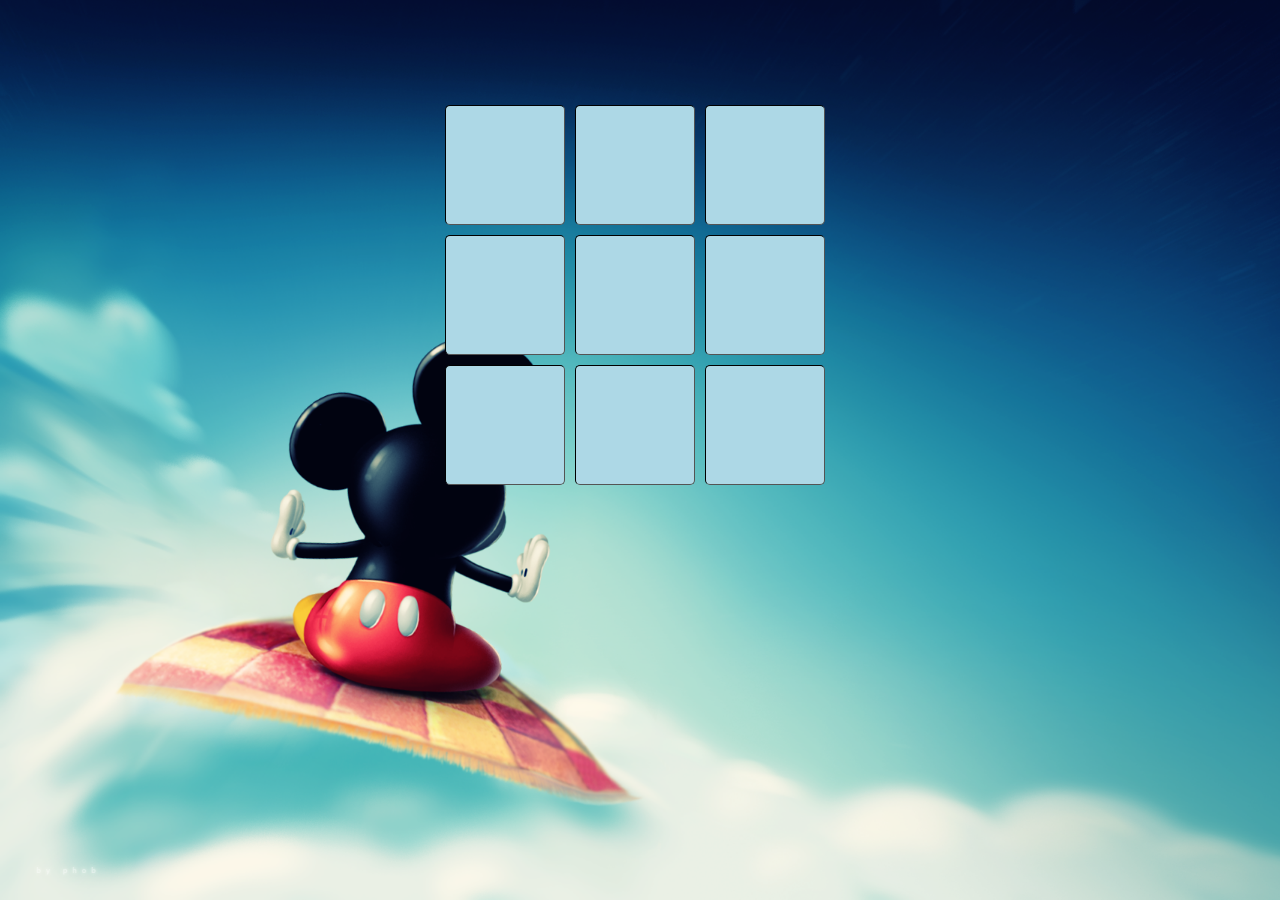
<file: index.html>
<html>
    <head>
        <title>Tik Tak Tok Game</title>
        <link href="style.css" type="text/css" rel="stylesheet" />
    </head>
    <body>
        <article id="article1"></article>
        <section id="games">
            <div id="A1" class="square" onclick="insert(this.id)"></div>
            <div id="A2" class="square" onclick="insert(this.id)"></div>
            <div id="A3" class="square" onclick="insert(this.id)"></div>
            <div id="A4" class="square" onclick="insert(this.id)"></div>
            <div id="A5" class="square" onclick="insert(this.id)"></div>
            <div id="A6" class="square" onclick="insert(this.id)"></div>
            <div id="A7" class="square" onclick="insert(this.id)"></div>
            <div id="A8" class="square" onclick="insert(this.id)"></div>
            <div id="A9" class="square" onclick="insert(this.id)"></div>
        </section>
        
        <script src="script.js"></script>
    </body>
</html>
</file>
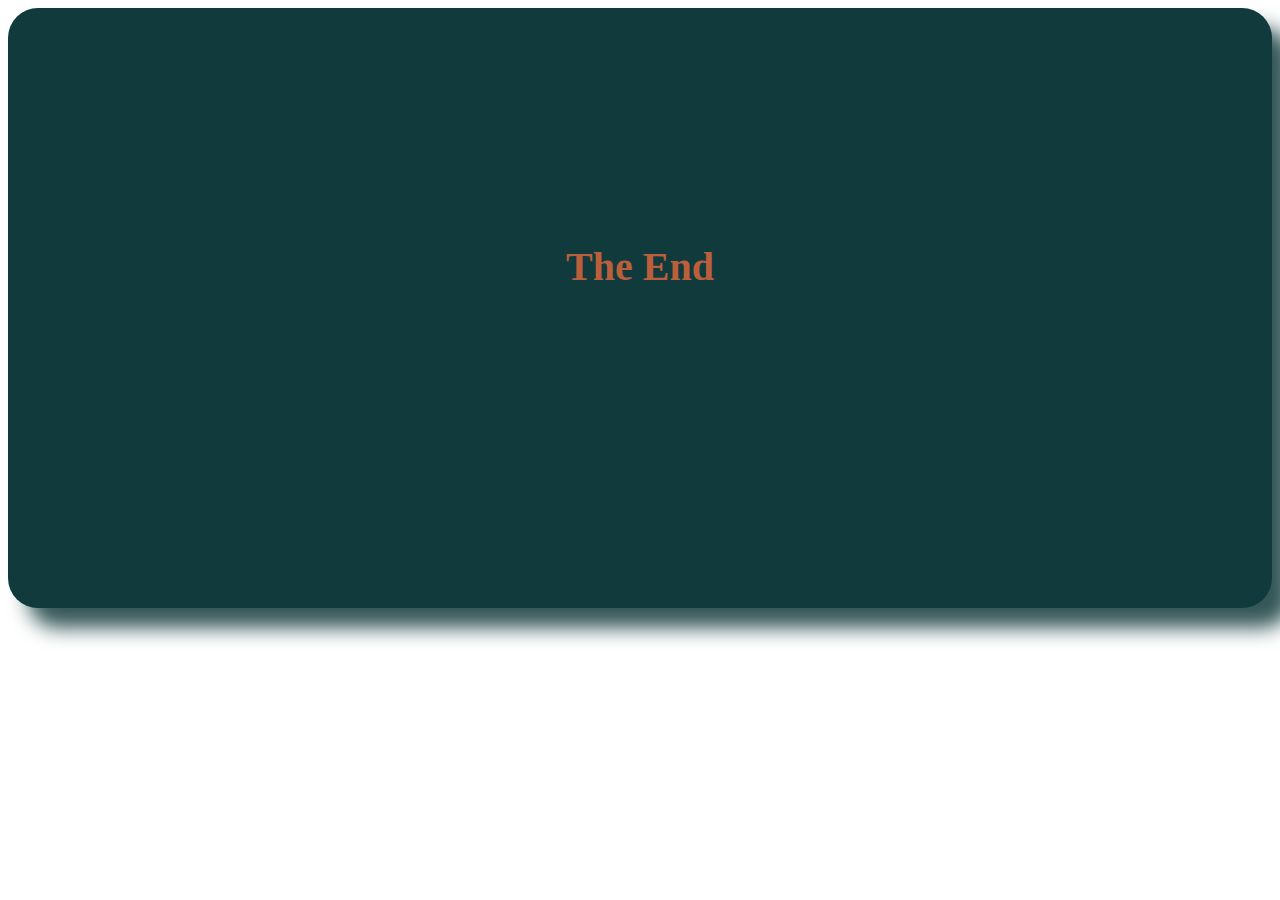
<file: end.html>
<!DOCTYPE html>
<html>
<head>
<title>Game</title>
<link rel="stylesheet" type="text/css" href="end.css">

</head>
<body>
	<section id="end" style="font-size:90"><br><br><br><br><br>
	The End
	</section>
</body>
</html>
</file>
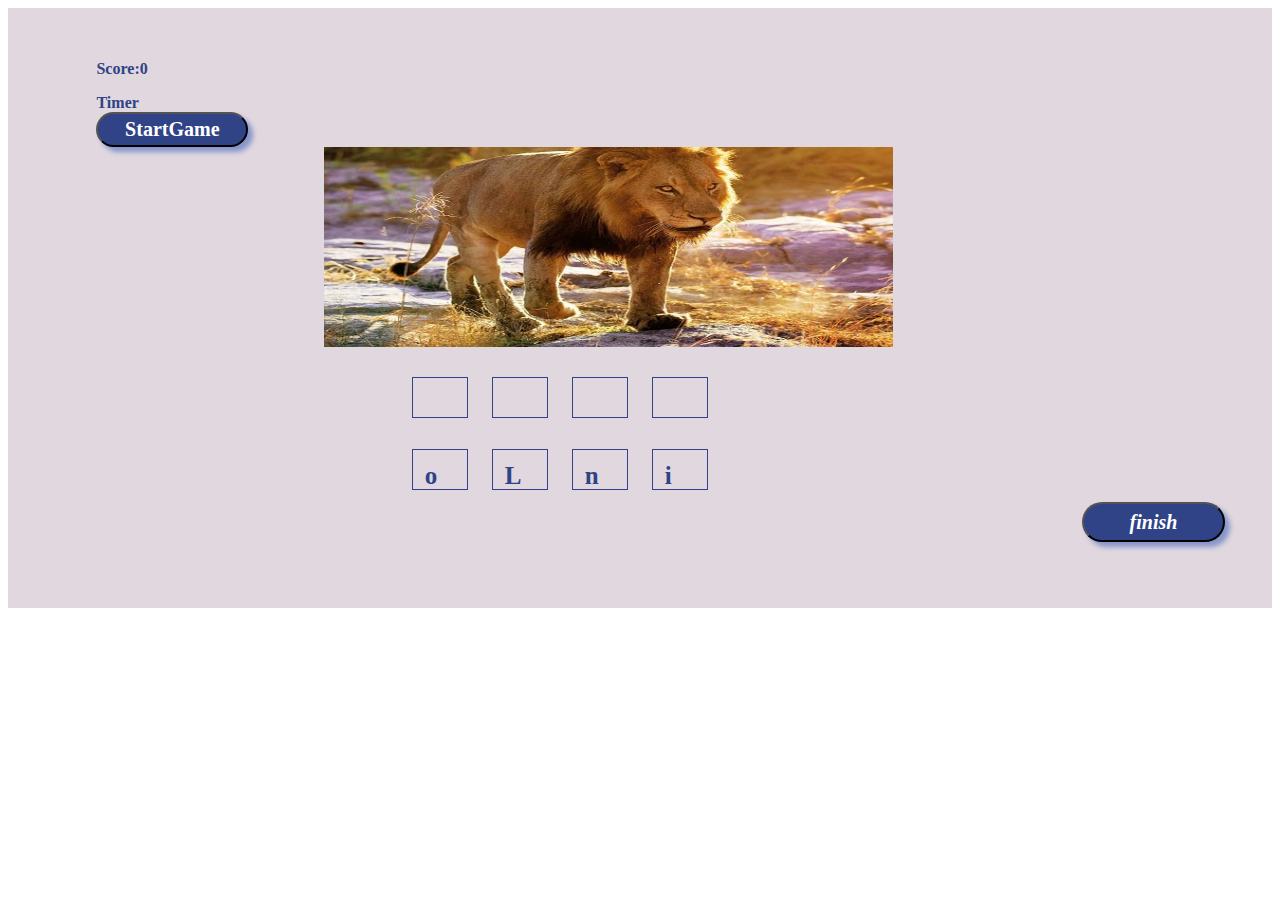
<file: game.htm>
<!DOCTYPE html>
<html>
<head>
<title>Games</title>
    <link rel='stylesheet' href='game.css'/>
<!--meta http-equiv="refresh" content="50;URL='Registr.html'"-->


</head>
<body>
<section id="container">
<br><br>
<p style="margin-left:7%;color:#2f4386;;font-weight:bold;"><b>Score:</b><text id="score001" >0</text></p>

<div id="timer"style="margin-left:7% ;color:#2f4386;font-weight:bold;"><b>Timer</b></div>
<button onclick="timerfun(15,'timer')" style="margin-left:7%;font-weight:bold;" id="start">StartGame</button>
<div id="content" style="margin-left:25%">


<div style="width:60%;height:200px"><img src="img/lion1.jpg" style="width:100%;height:200px"></div><br>
<div style="margin-left:8%">
<div class="box001" ondrop="drop006(event)" ondragover="allowDrop001(event)" id="place001"></div>
<div class="box001" ondrop="drop007(event)" ondragover="allowDrop002(event)" id="place002"></div>
<div class="box001" ondrop="drop008(event)" ondragover="allowDrop003(event)" id="place003"></div>
<div class="box001" ondrop="drop009(event)" ondragover="allowDrop004(event)" id="place004"></div>
</div>
<br><br><br><br>
<div style="margin-left:8%">
<div class="box002" ondrop="drop003(event)">
<div ondragstart="dragstart003(event)" draggable="true" id="target003" >o</div>
</div>
<div class="box002" ondrop="drop001(event)">
<div ondragstart="dragstart001(event)" draggable="true" id="target001" >L</div>
</div>
<div class="box002" ondrop="drop004(event)">
<div ondragstart="dragstart004(event)" draggable="true" id="target004" >n</div>
</div>
<div class="box002" ondrop="drop002(event)">
<div ondragstart="dragstart002(event)" draggable="true" id="target002" >i</div>
</div>

</div>


<br><br>
<button id="submit001" onclick="submit001()"  ><i><b>finish</b></i></button><br>
<p id="message001"  style="margin-left:80%;width:15%;height:40px;font-size:20px;color:#2f4386;"></p>
<audio id="myAudio">
            <source src="audio/clibs.mp3" type="audio/mp3">
        </audio>

<script src="game.js"></script>
    
</section>
</body>
</html>
</file>
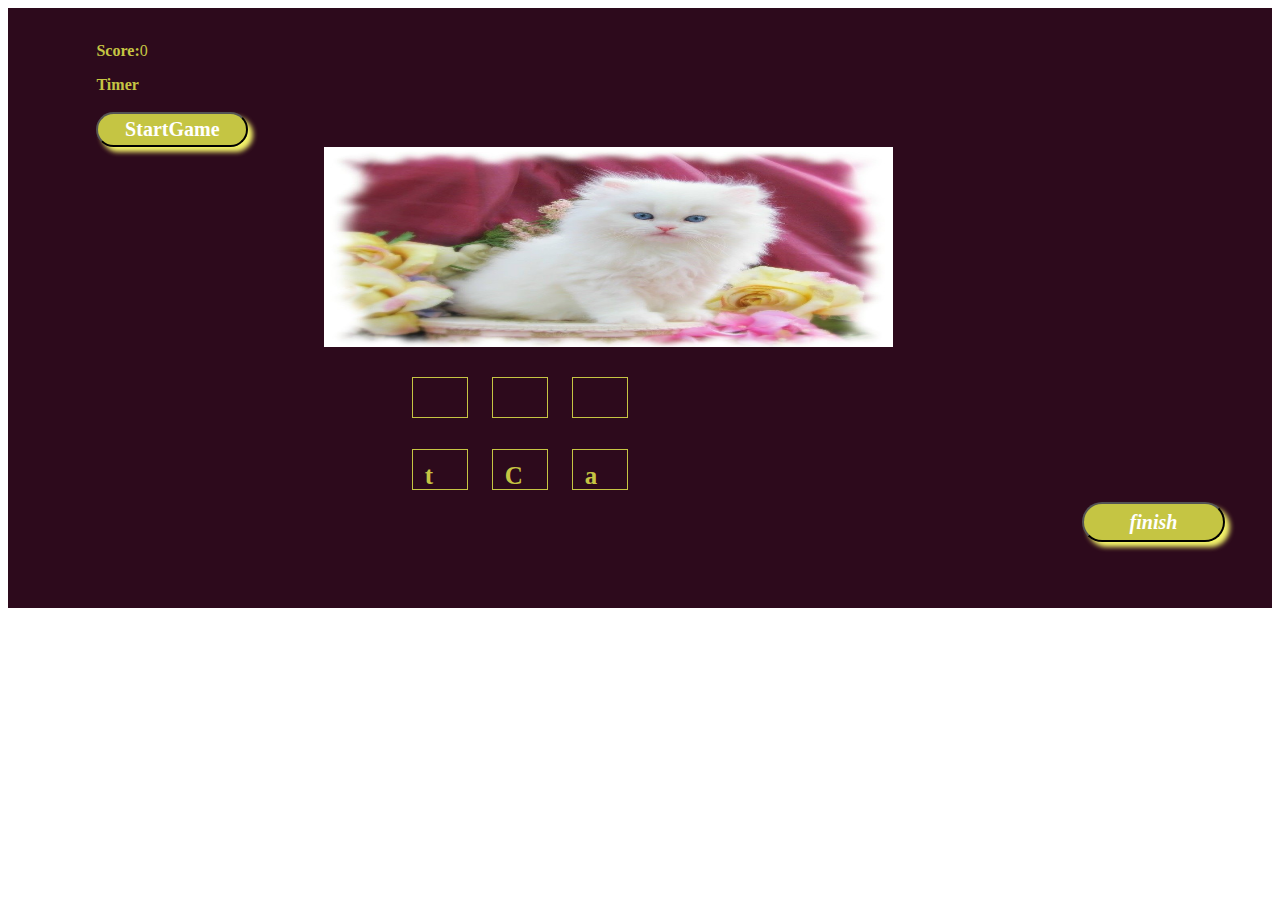
<file: game2.htm>
<!DOCTYPE html>
<html>
<head>
<title>Games</title>
    <link rel='stylesheet' href='game2.css'/>
<!--meta http-equiv="refresh" content="50;URL='Registr.html'"-->


</head>
<body>
<section id="container">
<br>
<p style="margin-left:7%;color:#c5c543;"><b>Score:</b><text id="score001" >0</text></p>

<div id="timer"style="margin-left:7% ;color:#c5c543;"><b>Timer</b></div><br>
<button onclick="timerfun(15,'timer')" style="margin-left:7%" id="start">StartGame</button>
<div id="content" style="margin-left:25%">


<div style="width:60%;height:200px"><img src="img/cat.jpg" style="width:100%;height:200px"></div><br>
<div style="margin-left:8%">
<div class="box001" ondrop="drop006(event)" ondragover="allowDrop001(event)" id="place001"></div>
<div class="box001" ondrop="drop007(event)" ondragover="allowDrop002(event)" id="place002"></div>
<div class="box001" ondrop="drop008(event)" ondragover="allowDrop003(event)" id="place003"></div>
</div>
<br><br><br><br>
<div style="margin-left:8%">
<div class="box002" ondrop="drop003(event)">
<div ondragstart="dragstart003(event)" draggable="true" id="target003" >t</div>
</div>
<div class="box002" ondrop="drop001(event)">
<div ondragstart="dragstart001(event)" draggable="true" id="target001" >C</div>
</div>

<div class="box002" ondrop="drop002(event)">
<div ondragstart="dragstart002(event)" draggable="true" id="target002" >a</div>
</div>

</div>


<br><br>
<button id="submit001" onclick="submit001()"  ><i><b>finish</b></i></button><br>
<p id="message001"  style="margin-left:80%;width:15%;height:40px;font-size:20px;color:#f3f36a;"></p>
<audio id="myAudio">
            <source src="audio/clibs.mp3" type="audio/mp3">
        </audio>

<script src="game2.js"></script>
</section>
</body>
</html>
</file>
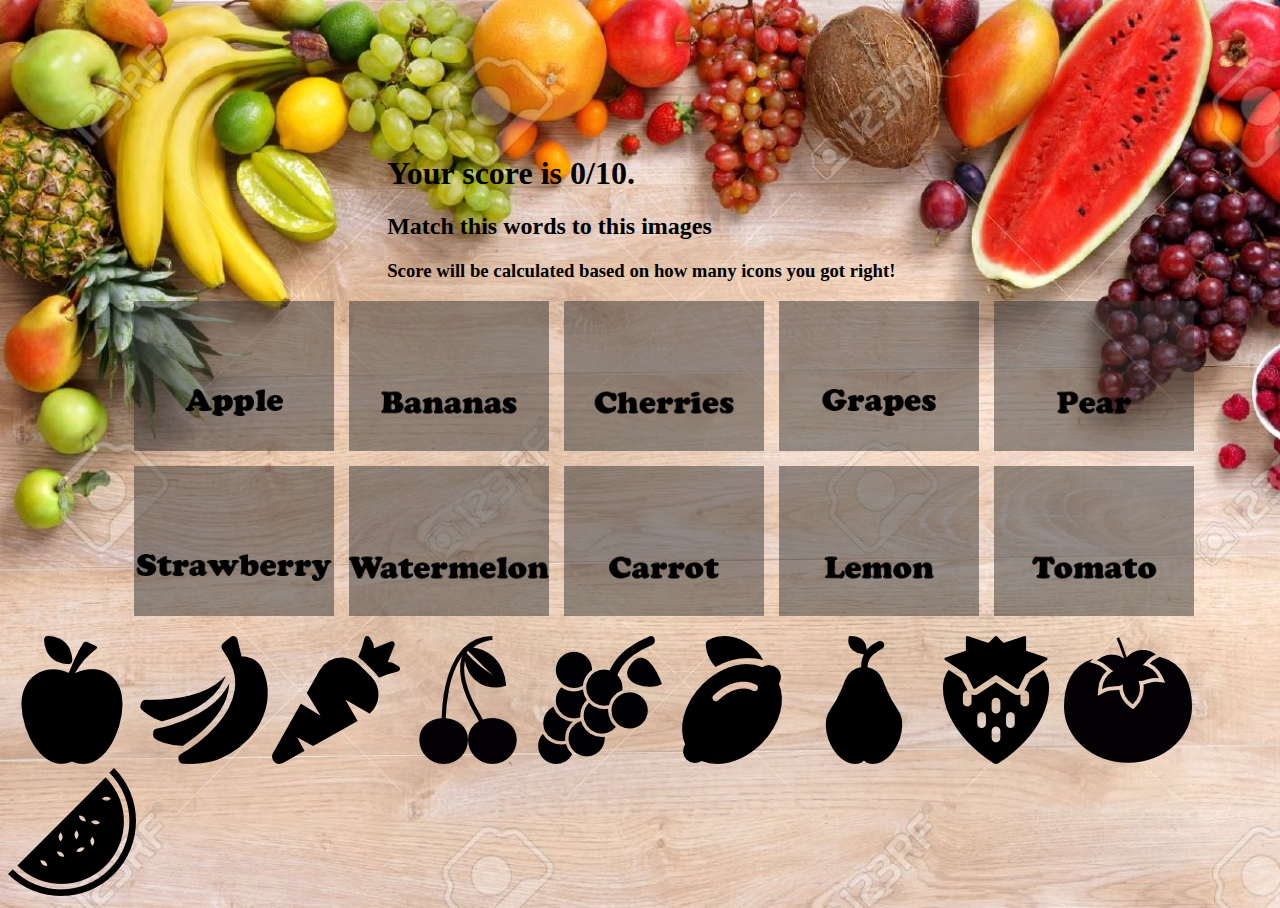
<file: game2.html>
<!DOCTYPE html>
<html>
	<head>
		<meta charset="UTF-8">
        <meta name="viewport" content="width=device-width, initial-scale=1">
		<title>Match</title>
        <link href="style.css" rel="stylesheet" type="text/css" />
        <style>
            body
            {
                background-image: url(img/bg-fruits.jpg);
                background-repeat: no-repeat;
                background-size: cover;
            }
            
        </style>
    </head>
    <body>
        <div class="titleScore">
            <h1>Your score is <span id="score">0</span>/10.</h1>
            <h2>Match this words to this images </h2>
        	<h3>Score will be calculated based on how many icons you got right!</h3>
		</div>
        <div class="dropzone" id="dropzone-holder">
            <div class="drop1">
                <img class="answer hide" src="img/correct-green.png" />
                <div id="apple"  ondragenter="return enter(event)" ondragover="return over(event)" ondrop="return drop(event)"></div>
            </div>
            <div class="drop2">
                <img class="answer hide" src="img/correct-green.png" />
                <div id="bananas"  ondragenter="return enter(event)" ondragover="return over(event)" ondrop="return drop(event)"></div>
            </div>
            <div class="drop3">
                <img class="answer hide" src="img/correct-green.png" />
                <div id="cherries"  ondragenter="return enter(event)" ondragover="return over(event)" ondrop="return drop(event)"></div>
            </div>
            <div class="drop4">
                <img class="answer hide" src="img/correct-green.png" />
                <div id="grapes"  ondragenter="return enter(event)" ondragover="return over(event)" ondrop="return drop(event)"></div>
            </div>
            <div class="drop5">
                <img class="answer hide" src="img/correct-green.png" />
                <div id="pear"  ondragenter="return enter(event)" ondragover="return over(event)" ondrop="return drop(event)"></div>
            </div>
            <div class="drop6">
                <img class="answer hide" src="img/correct-green.png" />
                <div id="strawberry"  ondragenter="return enter(event)" ondragover="return over(event)" ondrop="return drop(event)"></div>
            </div>
            <div class="drop7">
                <img class="answer hide" src="img/correct-green.png" />
                <div id="watermelon"  ondragenter="return enter(event)" ondragover="return over(event)" ondrop="return drop(event)"></div>
            </div>
            <div class="drop8">
                <img class="answer hide" src="img/correct-green.png" />
                <div id="carrot"  ondragenter="return enter(event)" ondragover="return over(event)" ondrop="return drop(event)"></div>
            </div>
            <div class="drop9">
                <img class="answer hide" src="img/correct-green.png" />
                <div id="lemon"  ondragenter="return enter(event)" ondragover="return over(event)" ondrop="return drop(event)"></div>
            </div>
            <div class="drop10">
                <img class="answer hide" src="img/correct-green.png" />
                <div id="tomato"  ondragenter="return enter(event)" ondragover="return over(event)" ondrop="return drop(event)"></div>
            </div>
        </div>
        <div class="dragzone">
            <div id="dropzone-container" ondragenter="return enter(event)" ondragover="return over(event)" ondrop="return drop(event)">
				<img id="icon-apple" class="icon" draggable="true" ondragstart="return start(event)" ondragend="return end(event)" src="img/apple.png">
				<img id="icon-bananas" class="icon" draggable="true" ondragstart="return start(event)" ondragend="return end(event)" src="img/bananas.png">
				<img id="icon-carrot" class="icon" draggable="true" ondragstart="return start(event)" ondragend="return end(event)" src="img/carrot.png">
				<img id="icon-cherries" class="icon" draggable="true" ondragstart="return start(event)" ondragend="return end(event)" src="img/cherries.png">
				<img id="icon-grapes" class="icon" draggable="true" ondragstart="return start(event)" ondragend="return end(event)" src="img/grapes.png">
				<img id="icon-lemon" class="icon" draggable="true" ondragstart="return start(event)" ondragend="return end(event)" src="img/lemon.png">
				<img id="icon-pear" class="icon" draggable="true" ondragstart="return start(event)" ondragend="return end(event)" src="img/pear.png">
				<img id="icon-strawberry" class="icon" draggable="true" ondragstart="return start(event)" ondragend="return end(event)" src="img/strawberry.png">
				<img id="icon-tomato" class="icon" draggable="true" ondragstart="return start(event)" ondragend="return end(event)" src="img/tomato.png">
				<img id="icon-watermelon" class="icon" draggable="true" ondragstart="return start(event)" ondragend="return end(event)" src="img/watermelon.png">
           </div>
        </div>
        <audio id="myAudio">
            <source src="audio/clibs.mp3" type="audio/mp3">
        </audio>
        
        <script src="script.js"></script>
    </body>
</html>
</file>
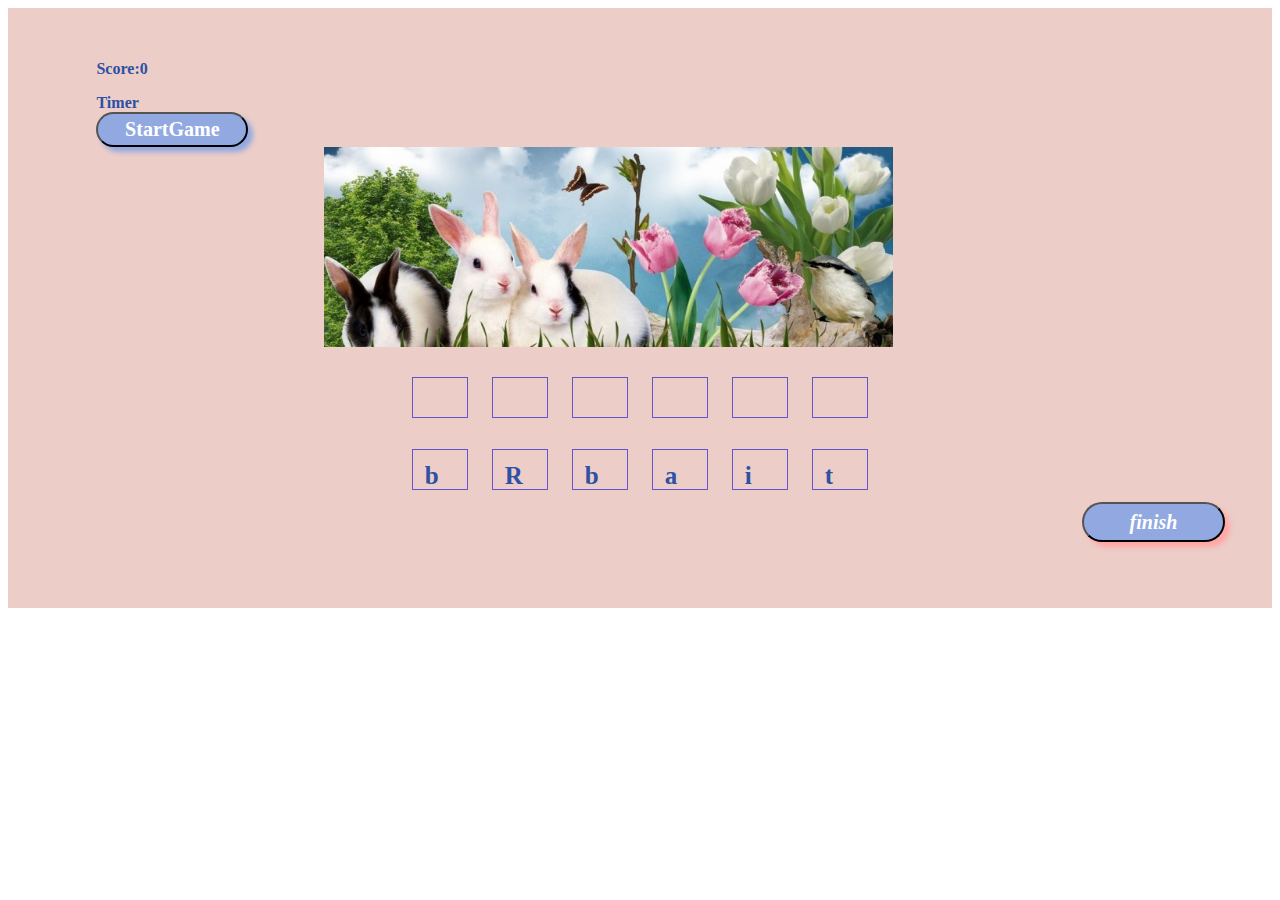
<file: game3.htm>
<!DOCTYPE html>
<html>
<head>
<title>Games</title>
    <link rel='stylesheet' href='game3.css'/>
<!--meta http-equiv="refresh" content="50;URL='Registr.html'"-->


</head>
<body>
<section id="container">
<br><br>
<p style="margin-left:7%;color:#2d51a5;font-size:20; font-weight: bold;"><b>Score:</b><text id="score001" >0</text></p>

<div id="timer"style="margin-left:7% ;color:#2d51a5;font-size:20; font-weight: bold;"><b>Timer</b></div>
<button onclick="timerfun(20,'timer')" style="margin-left:7%; font-weight: bold;" id="start">StartGame</button>
<div id="content" style="margin-left:25%">


<div style="width:60%;height:200px"><img src="img/newrob.jpg" style="width:100%;height:200px"></div><br>
<div style="margin-left:8%">
<div class="box001" ondrop="drop006(event)" ondragover="allowDrop001(event)" id="place001"></div>
<div class="box001" ondrop="drop007(event)" ondragover="allowDrop002(event)" id="place002"></div>
<div class="box001" ondrop="drop008(event)" ondragover="allowDrop003(event)" id="place003"></div>

<div class="box001" ondrop="drop009(event)" ondragover="allowDrop004(event)" id="place004"></div>
<div class="box001" ondrop="drop0010(event)" ondragover="allowDrop005(event)" id="place005"></div>
<div class="box001" ondrop="drop0011(event)" ondragover="allowDrop006(event)" id="place006"></div>


</div>
<br><br><br><br>
<div style="margin-left:8%">
<div class="box002" ondrop="drop004(event)">
<div ondragstart="dragstart004(event)" draggable="true" id="target004" >b</div>
</div>

<div class="box002" ondrop="drop001(event)">
<div ondragstart="dragstart001(event)" draggable="true" id="target001" >R</div>
</div>
<div class="box002" ondrop="drop003(event)">
<div ondragstart="dragstart003(event)" draggable="true" id="target003" >b</div>
</div>
<div class="box002" ondrop="drop002(event)">
<div ondragstart="dragstart002(event)" draggable="true" id="target002" >a</div>
</div>

<div class="box002" ondrop="drop005(event)">
<div ondragstart="dragstart005(event)" draggable="true" id="target005" >i</div>
</div>

<div class="box002" ondrop="drop006(event)">
<div ondragstart="dragstart006(event)" draggable="true" id="target006" >t</div>
</div>

</div>


<br><br>
<button id="submit001" onclick="submit001()"  ><i><b>finish</b></i></button><br>
<b><p id="message001"  style="margin-left:80%;width:15%;height:40px;font-size:20px;color:#2d51a5; font-weight: bold;"></b></p>

<audio id="myAudio">
            <source src="audio/clibs.mp3" type="audio/mp3">
        </audio>
<script src="game3.js"></script>
</section>
</body>
</html>
</file>
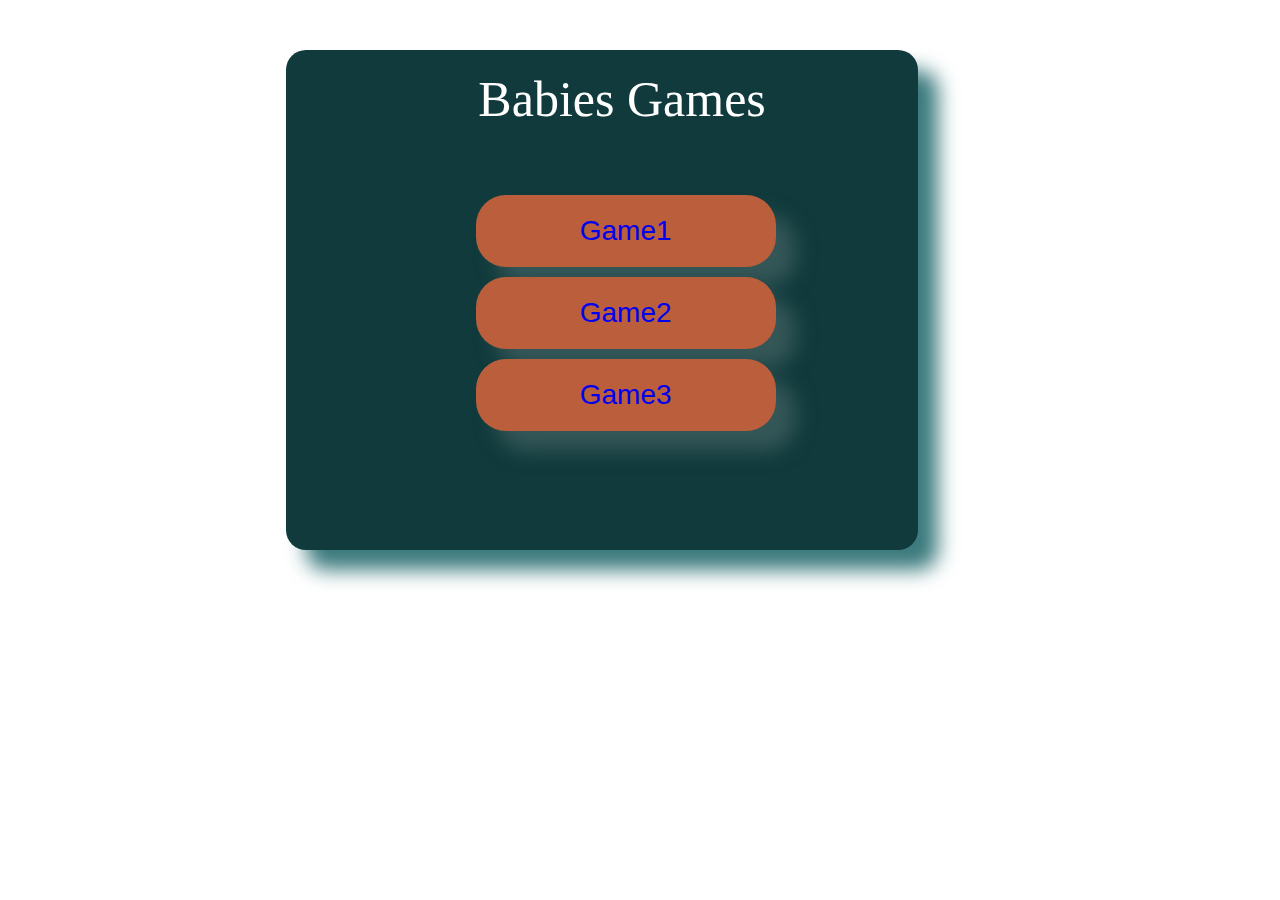
<file: home.html>
<!DOCTYPE html>
<html>
<head>
<title>Game</title>
<link rel="stylesheet" type="text/css" href="home.css">

</head>
<body>
	<section id="home">
	<div id="header1">
		Babies Games
	</div>
	<div id="list">
		
        
<button class="button"><a href="game2.htm"><span>Game1</span></a></button>
<button class="button"><a href="game2.html"><span>Game2</span></a></button>
<button class="button"><a href="index.html"><span>Game3</span></a></button>
	</div>
		
	</section>
</body>
</html>
</file>
<file: style.css>
body
{
    background-image: url(img/bg-body.jpg);
    background-repeat: no-repeat;
    background-size: cover;
}
article
{
    width: 50%;
    height: 100px;
    margin: auto;
    color: floralwhite;
    font-size-adjust: auto;
    font-family: cursive;
    font-size: 35px;
    text-align: center;
    padding: 10px;
    display: none;
}
#games
{
    width: 400px;
    height: 400px;
    margin: auto;
    margin-top: 100px;
}
.square 
{
    width: 120px;
    height: 120px;
    background-color: lightblue;
    margin: 5px;
    font-size: 50px;
    float: left;
    box-sizing: border-box;
    border: 1px solid rgba(0,0,0);
    border-style: inset;
    text-align: center;
    transition: all .85s ease-in-out;
    border-radius: 5px;
    padding: 0 0 0 6px;
    font-size: 30pt;
    cursor: pointer;
}
.square:hover
{
    color: #fff;
    background: #004d4d;
    transform: translate(10px,-10px);
    animation: solution 2.5s ease-in-out infinite alternate;
}
#text
{
    margin:120px auto ;
    text-align: center;
    border-spacing: inherit;
    font-size: 35px;
}
 /* ******************************************************************************************************************* */








/* **********************************************************Match************************************************************************** */
.titleScore
            {
                margin-left: 30%;
                margin-top: 155px;
            }
            .answer {
				width: 15%;
                height: 15%;
                position: relative;
                bottom: 0px;
                right: 0px;
			}
			.answer.show {
				visibility: visible;
			}
            
			.answer.hide {
				visibility: hidden;
			}
            .dropzone
            {
                width: 90%;
                display: flex;
                flex-wrap: wrap;
                margin-left: auto;
            }
            .drop1 {
				width: 200px;
                height: 150px;
                background-color: rgba(51, 51, 51, 0.5);
			}
            #apple {
				background-image: url(img/apple-bg.png);
                background-size: 100% auto;
				background-repeat: no-repeat;
				background-position: center;
                width: 100%;
                height: 100%;
			}
            .drop2 {
				width: 200px;
                height: 150px;
                background-color: rgba(51, 51, 51, 0.5);
                margin-left: 15px;
			}
            #bananas {
				background-image: url(img/bananas-bg.png);
                background-size: 100% auto;
				background-repeat: no-repeat;
				background-position: center;
                width: 100%;
                height: 100%;
			}
            .drop3 {
				width: 200px;
                height: 150px;
                background-color: rgba(51, 51, 51, 0.5);
                margin-left: 15px;
			}
            #cherries {
				background-image: url(img/cherries-bg.png);
                background-size: 100% auto;
				background-repeat: no-repeat;
				background-position: center;
                width: 100%;
                height: 100%;
			}
            .drop4 {
				width: 200px;
                height: 150px;
                background-color: rgba(51, 51, 51, 0.5);
                margin-left: 15px;
			}
            #grapes {
				background-image: url(img/grapes-bg.png);
                background-size: 100% auto;
				background-repeat: no-repeat;
				background-position: center;
                width: 100%;
                height: 100%;
			}
            .drop5 {
				width: 200px;
                height: 150px;
                background-color: rgba(51, 51, 51, 0.5);
                margin-left: 15px;
			}
            #pear {
				background-image: url(img/pear-bg.png);
                background-size: 100% auto;
				background-repeat: no-repeat;
				background-position: center;
                width: 100%;
                height: 100%;
			}
            .drop6 {
				width: 200px;
                height: 150px;
                background-color: rgba(51, 51, 51, 0.5);
                margin-top: 15px;
			}
            #strawberry {
				background-image: url(img/strawberry-bg.png);
                background-size: 100% auto;
				background-repeat: no-repeat;
				background-position: center;
                width: 100%;
                height: 100%;
			}
            .drop7 {
				width: 200px;
                height: 150px;
                background-color: rgba(51, 51, 51, 0.5);
                margin-top: 15px;
                margin-left: 15px;
			}
            #watermelon {
				background-image: url(img/watermelon-bg.png);
                background-size: 100% auto;
				background-repeat: no-repeat;
				background-position: center;
                width: 100%;
                height: 100%;
			}
            .drop8 {
				width: 200px;
                height: 150px;
                background-color: rgba(51, 51, 51, 0.5);
                margin-top: 15px;
                margin-left: 15px;
			}
            #carrot {
				background-image: url(img/carrot-bg.png);
                background-size: 100% auto;
				background-repeat: no-repeat;
				background-position: center;
                width: 100%;
                height: 100%;
			}
            .drop9 {
				width: 200px;
                height: 150px;
                background-color: rgba(51, 51, 51, 0.5);
                margin-top: 15px;
                margin-left: 15px;
			}
            #lemon {
				background-image: url(img/lemon-bg.png);
                background-size: 100% auto;
				background-repeat: no-repeat;
				background-position: center;
                width: 100%;
                height: 100%;
			}
            .drop10 {
				width: 200px;
                height: 150px;
                background-color: rgba(51, 51, 51, 0.5);
                margin-top: 15px;
                margin-left: 15px;
			}
            #tomato {
				background-image: url(img/tomato-bg.png);
                background-size: 100% auto;
				background-repeat: no-repeat;
				background-position: center;
                width: 100%;
                height: 100%;
			}
            .dragzone
            {
                width: 100%;
                display: flex;
                margin-top: 20px;
            }
</file>
<file: end.css>
#end
{
	width: 100%;
	height:600px;
	background-color:#103a3c;
	text-align:center;
	/*padding-top:225px;*/
	font-size: 250%;
	color:#bb5e3c;
	font-family:italic;
	font-weight:bold;
	border-top-right-radius:30px;
	border-top-left-radius:30px;
	border-bottom-right-radius:30px;
	border-bottom-left-radius:30px;
		 box-shadow: 20px 20px 20px #355758;
	
}
</file>
<file: game.css>
#container{
	width:100%;
	height:600px;
	background-color:#e0d7df;
}

.box001{
	
	float:left;
	width:30px;
	height:15px;
	margin:12px;
	padding:12px;
	border:1px solid #2f4386;
	font-size:25px;
	font-family:italic;
	color:#2f4386;
	font-weight:bold;
	
}
.box002{
	
	float:left;
	width:30px;
	height:15px;
	margin:12px;
	padding:12px;
	border:1px solid #2f4386;
	font-size:25px;
	font-family:italic;
	font-weight:bold;
color:#2f4386;;}
#submit001
{margin-left:80%;
width:15%;
height:40px;
color:white;
border-top-right-radius:20px;
border-top-left-radius:20px;
border-bottom-left-radius:20px;
border-bottom-right-radius:20px;
background-color:#2f4386;
font-size:20px;
font-family:italic;
box-shadow: 5px 5px 5px #8595ca;}
#start
{
width:12%;
height:35px;
border-top-right-radius:20px;
border-top-left-radius:20px;
border-bottom-left-radius:20px;
border-bottom-right-radius:20px;
color:white;
background-color:#2f4386;
font-size:20px;
font-family:italic;
box-shadow: 5px 5px 5px #8595ca;}
</file>
<file: game2.css>
#container{
	width:100%;
	height:600px;
	background-color:#2d0a1c;
}

.box001{
	
	float:left;
	width:30px;
	height:15px;
	margin:12px;
	padding:12px;
	color:#c5c543;
	border:1px solid #c5c543;
	font-size:25px;
	font-family:italic;
	font-weight: bold;
	
}
.box002{
	
	float:left;
	width:30px;
	height:15px;
	margin:12px;
	color:#c5c543;
	padding:12px;
	border:1px solid #c5c543;
	font-size:25px;
	font-family:italic;
	font-weight: bold;
}
#submit001
{margin-left:80%;
width:15%;
height:40px;
color:white;
border-top-right-radius:20px;
border-top-left-radius:20px;
border-bottom-left-radius:20px;
border-bottom-right-radius:20px;
background-color:#c5c543;
font-size:20px;
font-family:italic;
box-shadow: 5px 5px 5px #f3f36a;
font-weight: bold;}
#start
{
width:12%;
height:35px;
border-top-right-radius:20px;
border-top-left-radius:20px;
border-bottom-left-radius:20px;
border-bottom-right-radius:20px;
color:white;
background-color:#c5c543;
font-size:20px;
font-family:italic;
box-shadow: 5px 5px 5px #f3f36a;
font-weight: bold;}
</file>
<file: game3.css>
#container{
	width:100%;
	height:600px;
	background-color:#eccdc8;
}

.box001{
	
	float:left;
	width:30px;
	height:15px;
	margin:12px;
	padding:12px;
	color:#2d51a5;
	border:1px solid #6356cc;
	font-size:25px;
	font-family:italic;
	 font-weight: bold;
	
}
.box002{
	
	float:left;
	width:30px;
	height:15px;
	margin:12px;
	color:#2d51a5;
	padding:12px;
	border:1px solid #6356cc;
	font-size:25px;
	font-family:italic;
	 font-weight: bold;
}
#submit001
{margin-left:80%;
width:15%;
height:40px;
color:white;
border-top-right-radius:20px;
border-top-left-radius:20px;
border-bottom-left-radius:20px;
border-bottom-right-radius:20px;
background-color:#91a9e0;
font-size:20px;
font-family:italic;
 font-weight: bold;
box-shadow: 5px 5px 5px #ffa6a6;
 font-weight: bold;}
#start
{
width:12%;
height:35px;
border-top-right-radius:20px;
border-top-left-radius:20px;
border-bottom-left-radius:20px;
border-bottom-right-radius:20px;
color:white;
background-color:#91a9e0;
font-size:20px;
font-family:italic;
box-shadow: 5px 5px 5px #91a9e0}
</file>
<file: home.css>
#home
{
	width: 50%;
	height:500px;
	background-color:#103a3c;
	margin-top: 50px;
	margin-left: 22%;
	border-top-right-radius:20px;
	border-top-left-radius:20px;
	border-bottom-right-radius:20px;
	border-bottom-left-radius:20px;
	 box-shadow: 20px 20px 20px #3b7a7d;
	
}
#header1
{
	width: 100%;
	height:100px;
	padding: 20px;
	font-family: "Times New Roman";
	text-align: center;
	font-size: 50px;
	color: #FFFFFF;
}
.button {
  border-radius: 4px;
  background-color:#bb5e3c;
  border: none;
  color: #FFFFFF;
  text-align: center;
  font-size: 28px;
  padding: 20px;
  width: 300px;
  transition: all 0.5s;
  cursor: pointer;
  margin: 5px;
  margin-left: 30%;
	border-top-right-radius:30px;
	border-top-left-radius:30px;
	border-bottom-right-radius:30px;
	border-bottom-left-radius:30px;
		 box-shadow: 20px 20px 20px #355758;

}

.button span {
  cursor: pointer;
  display: inline-block;
  position: relative;
  transition: 0.5s;
}

.button span:after {
  content: '\00bb';
  position: absolute;
  opacity: 0;
  top: 0;
  right: -20px;
  transition: 0.5s;
}

.button:hover span {
  padding-right: 25px;
}

.button:hover span:after {
  opacity: 1;
  right: 0;
}
</file>
